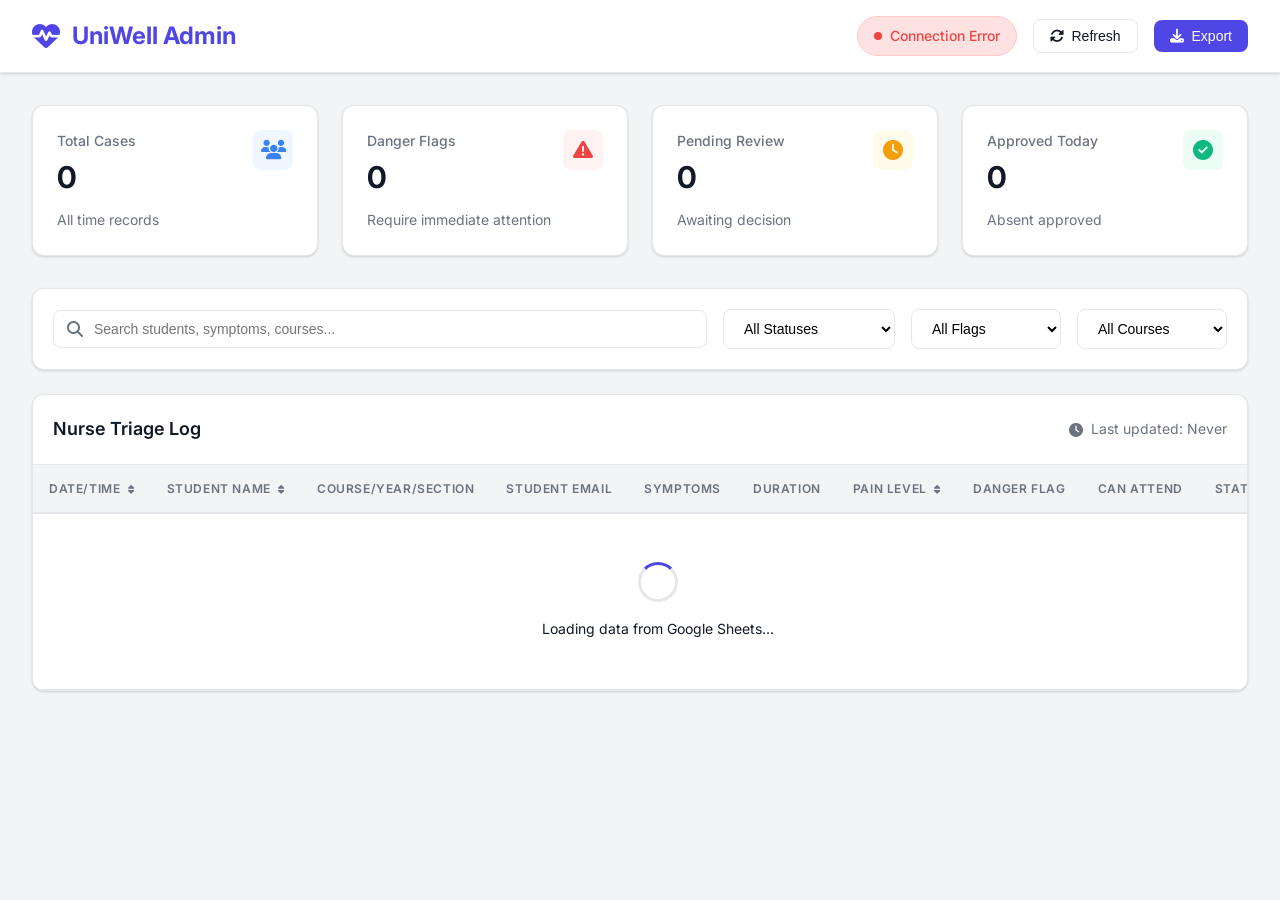
<file: admin.html>
<!DOCTYPE html>
<html lang="en">
<head>
    <meta charset="UTF-8">
    <meta name="viewport" content="width=device-width, initial-scale=1.0">
    <title>UniWell Admin - Nurse Triage Dashboard</title>
    <link href="https://fonts.googleapis.com/css2?family=Inter:wght@300;400;500;600;700&display=swap" rel="stylesheet">
    <link rel="stylesheet" href="https://cdnjs.cloudflare.com/ajax/libs/font-awesome/6.4.0/css/all.min.css">
    <style>
        * {
            margin: 0;
            padding: 0;
            box-sizing: border-box;
        }

        :root {
            --primary: #4f46e5;
            --primary-hover: #4338ca;
            --danger: #ef4444;
            --warning: #f59e0b;
            --success: #10b981;
            --info: #3b82f6;
            --bg: #f3f4f6;
            --card: #ffffff;
            --text: #111827;
            --text-muted: #6b7280;
            --border: #e5e7eb;
            --shadow: 0 1px 3px 0 rgba(0, 0, 0, 0.1), 0 1px 2px 0 rgba(0, 0, 0, 0.06);
            --shadow-lg: 0 10px 15px -3px rgba(0, 0, 0, 0.1), 0 4px 6px -2px rgba(0, 0, 0, 0.05);
        }

        body {
            font-family: 'Inter', sans-serif;
            background: var(--bg);
            color: var(--text);
            line-height: 1.6;
        }

        /* Header */
        .header {
            background: var(--card);
            border-bottom: 1px solid var(--border);
            padding: 1rem 2rem;
            position: sticky;
            top: 0;
            z-index: 100;
            box-shadow: var(--shadow);
        }

        .header-content {
            max-width: 1400px;
            margin: 0 auto;
            display: flex;
            justify-content: space-between;
            align-items: center;
        }

        .logo {
            display: flex;
            align-items: center;
            gap: 0.75rem;
            font-size: 1.5rem;
            font-weight: 700;
            color: var(--primary);
        }

        .logo i {
            font-size: 1.75rem;
        }

        .header-actions {
            display: flex;
            gap: 1rem;
            align-items: center;
        }

        .connection-status {
            display: flex;
            align-items: center;
            gap: 0.5rem;
            padding: 0.5rem 1rem;
            background: #ecfdf5;
            color: var(--success);
            border-radius: 9999px;
            font-size: 0.875rem;
            font-weight: 500;
            border: 1px solid #a7f3d0;
        }

        .connection-status.connecting {
            background: #fef3c7;
            color: var(--warning);
            border-color: #fde68a;
        }

        .connection-status.error {
            background: #fee2e2;
            color: var(--danger);
            border-color: #fecaca;
        }

        .status-dot {
            width: 8px;
            height: 8px;
            border-radius: 50%;
            background: currentColor;
            animation: pulse 2s infinite;
        }

        @keyframes pulse {
            0%, 100% { opacity: 1; }
            50% { opacity: 0.5; }
        }

        .btn {
            padding: 0.5rem 1rem;
            border-radius: 0.5rem;
            border: none;
            font-size: 0.875rem;
            font-weight: 500;
            cursor: pointer;
            transition: all 0.2s;
            display: inline-flex;
            align-items: center;
            gap: 0.5rem;
        }

        .btn-primary {
            background: var(--primary);
            color: white;
        }

        .btn-primary:hover {
            background: var(--primary-hover);
        }

        .btn-secondary {
            background: white;
            border: 1px solid var(--border);
            color: var(--text);
        }

        .btn-secondary:hover {
            background: var(--bg);
        }

        /* Main Container */
        .container {
            max-width: 1400px;
            margin: 0 auto;
            padding: 2rem;
        }

        /* Stats Cards */
        .stats-grid {
            display: grid;
            grid-template-columns: repeat(auto-fit, minmax(240px, 1fr));
            gap: 1.5rem;
            margin-bottom: 2rem;
        }

        .stat-card {
            background: var(--card);
            padding: 1.5rem;
            border-radius: 0.75rem;
            box-shadow: var(--shadow);
            border: 1px solid var(--border);
        }

        .stat-header {
            display: flex;
            justify-content: space-between;
            align-items: start;
            margin-bottom: 0.5rem;
        }

        .stat-title {
            font-size: 0.875rem;
            color: var(--text-muted);
            font-weight: 500;
        }

        .stat-icon {
            width: 2.5rem;
            height: 2.5rem;
            border-radius: 0.5rem;
            display: flex;
            align-items: center;
            justify-content: center;
            font-size: 1.25rem;
        }

        .stat-icon.blue { background: #eff6ff; color: var(--info); }
        .stat-icon.red { background: #fef2f2; color: var(--danger); }
        .stat-icon.yellow { background: #fffbeb; color: var(--warning); }
        .stat-icon.green { background: #ecfdf5; color: var(--success); }

        .stat-value {
            font-size: 1.875rem;
            font-weight: 700;
            color: var(--text);
        }

        .stat-change {
            font-size: 0.875rem;
            color: var(--text-muted);
            margin-top: 0.25rem;
        }

        /* Filters */
        .filters-section {
            background: var(--card);
            padding: 1.25rem;
            border-radius: 0.75rem;
            box-shadow: var(--shadow);
            border: 1px solid var(--border);
            margin-bottom: 1.5rem;
            display: flex;
            gap: 1rem;
            flex-wrap: wrap;
            align-items: center;
        }

        .search-box {
            position: relative;
            flex: 1;
            min-width: 300px;
        }

        .search-box input {
            width: 100%;
            padding: 0.625rem 1rem 0.625rem 2.5rem;
            border: 1px solid var(--border);
            border-radius: 0.5rem;
            font-size: 0.875rem;
            transition: all 0.2s;
        }

        .search-box input:focus {
            outline: none;
            border-color: var(--primary);
            box-shadow: 0 0 0 3px rgba(79, 70, 229, 0.1);
        }

        .search-box i {
            position: absolute;
            left: 0.875rem;
            top: 50%;
            transform: translateY(-50%);
            color: var(--text-muted);
        }

        .filter-select {
            padding: 0.625rem 2rem 0.625rem 1rem;
            border: 1px solid var(--border);
            border-radius: 0.5rem;
            font-size: 0.875rem;
            background: white;
            cursor: pointer;
            min-width: 150px;
        }

        /* Table Container */
        .table-container {
            background: var(--card);
            border-radius: 0.75rem;
            box-shadow: var(--shadow);
            border: 1px solid var(--border);
            overflow: hidden;
        }

        .table-header {
            padding: 1.25rem;
            border-bottom: 1px solid var(--border);
            display: flex;
            justify-content: space-between;
            align-items: center;
        }

        .table-title {
            font-size: 1.125rem;
            font-weight: 600;
        }

        .last-updated {
            font-size: 0.875rem;
            color: var(--text-muted);
            display: flex;
            align-items: center;
            gap: 0.5rem;
        }

        .table-wrapper {
            overflow-x: auto;
        }

        table {
            width: 100%;
            border-collapse: collapse;
            font-size: 0.875rem;
        }

        thead {
            background: var(--bg);
            border-bottom: 2px solid var(--border);
        }

        th {
            padding: 0.875rem 1rem;
            text-align: left;
            font-weight: 600;
            color: var(--text-muted);
            text-transform: uppercase;
            font-size: 0.75rem;
            letter-spacing: 0.05em;
            white-space: nowrap;
        }

        th.sortable {
            cursor: pointer;
            user-select: none;
        }

        th.sortable:hover {
            color: var(--text);
        }

        th i {
            margin-left: 0.25rem;
            font-size: 0.625rem;
        }

        td {
            padding: 1rem;
            border-bottom: 1px solid var(--border);
            vertical-align: middle;
        }

        tr:hover {
            background: #f9fafb;
        }

        tr.danger-flag {
            background: #fef2f2;
        }

        tr.danger-flag:hover {
            background: #fee2e2;
        }

        /* Cell Content Styles */
        .student-info {
            display: flex;
            align-items: center;
            gap: 0.75rem;
        }

        .avatar {
            width: 2.5rem;
            height: 2.5rem;
            border-radius: 50%;
            background: linear-gradient(135deg, var(--primary), #7c3aed);
            color: white;
            display: flex;
            align-items: center;
            justify-content: center;
            font-weight: 600;
            font-size: 0.875rem;
            flex-shrink: 0;
        }

        .student-details h4 {
            font-weight: 600;
            color: var(--text);
            margin-bottom: 0.125rem;
        }

        .student-details span {
            font-size: 0.75rem;
            color: var(--text-muted);
        }

        .symptom-tags {
            display: flex;
            flex-wrap: wrap;
            gap: 0.375rem;
        }

        .tag {
            padding: 0.25rem 0.625rem;
            background: #e0e7ff;
            color: var(--primary);
            border-radius: 9999px;
            font-size: 0.75rem;
            font-weight: 500;
        }

        .pain-indicator {
            display: flex;
            align-items: center;
            gap: 0.5rem;
        }

        .pain-bar {
            width: 60px;
            height: 6px;
            background: var(--border);
            border-radius: 3px;
            overflow: hidden;
        }

        .pain-fill {
            height: 100%;
            border-radius: 3px;
            transition: width 0.3s;
        }

        .pain-fill.low { background: var(--success); }
        .pain-fill.medium { background: var(--warning); }
        .pain-fill.high { background: var(--danger); }

        .danger-badge {
            display: inline-flex;
            align-items: center;
            gap: 0.375rem;
            padding: 0.375rem 0.875rem;
            border-radius: 9999px;
            font-size: 0.75rem;
            font-weight: 600;
            text-transform: uppercase;
        }

        .danger-badge.yes {
            background: #fef2f2;
            color: var(--danger);
            border: 1px solid #fecaca;
        }

        .danger-badge.no {
            background: #ecfdf5;
            color: var(--success);
            border: 1px solid #a7f3d0;
        }

        .attendance-icon {
            width: 2rem;
            height: 2rem;
            border-radius: 50%;
            display: flex;
            align-items: center;
            justify-content: center;
            font-size: 0.875rem;
        }

        .attendance-icon.yes {
            background: #ecfdf5;
            color: var(--success);
        }

        .attendance-icon.no {
            background: #fef2f2;
            color: var(--danger);
        }

        /* Status Dropdown */
        .status-select {
            padding: 0.5rem 2rem 0.5rem 0.75rem;
            border: 1px solid var(--border);
            border-radius: 0.375rem;
            font-size: 0.875rem;
            font-weight: 500;
            cursor: pointer;
            background-image: url("data:image/svg+xml,%3Csvg xmlns='http://www.w3.org/2000/svg' width='12' height='12' viewBox='0 0 12 12'%3E%3Cpath fill='%236b7280' d='M6 9L1 4h10z'/%3E%3C/svg%3E");
            background-repeat: no-repeat;
            background-position: right 0.5rem center;
            appearance: none;
            min-width: 140px;
        }

        .status-select.pending {
            background-color: #fffbeb;
            color: var(--warning);
            border-color: #fde68a;
        }

        .status-select.approved {
            background-color: #ecfdf5;
            color: var(--success);
            border-color: #a7f3d0;
        }

        .status-select.denied {
            background-color: #fef2f2;
            color: var(--danger);
            border-color: #fecaca;
        }

        .status-select:focus {
            outline: none;
            box-shadow: 0 0 0 3px rgba(79, 70, 229, 0.1);
        }

        /* Loading State */
        .loading-row td {
            text-align: center;
            padding: 3rem;
        }

        .spinner {
            width: 40px;
            height: 40px;
            border: 3px solid var(--border);
            border-top-color: var(--primary);
            border-radius: 50%;
            animation: spin 1s linear infinite;
            margin: 0 auto 1rem;
        }

        @keyframes spin {
            to { transform: rotate(360deg); }
        }

        /* Empty State */
        .empty-state {
            text-align: center;
            padding: 4rem 2rem;
        }

        .empty-icon {
            width: 4rem;
            height: 4rem;
            background: var(--bg);
            border-radius: 50%;
            display: flex;
            align-items: center;
            justify-content: center;
            margin: 0 auto 1rem;
            font-size: 1.5rem;
            color: var(--text-muted);
        }

        /* Toast Notification */
        .toast {
            position: fixed;
            bottom: 2rem;
            right: 2rem;
            background: var(--card);
            padding: 1rem 1.5rem;
            border-radius: 0.5rem;
            box-shadow: var(--shadow-lg);
            border: 1px solid var(--border);
            display: flex;
            align-items: center;
            gap: 0.75rem;
            transform: translateX(400px);
            opacity: 0;
            transition: all 0.3s;
            z-index: 1000;
        }

        .toast.show {
            transform: translateX(0);
            opacity: 1;
        }

        .toast-icon {
            width: 2rem;
            height: 2rem;
            border-radius: 50%;
            display: flex;
            align-items: center;
            justify-content: center;
        }

        .toast-icon.success {
            background: #ecfdf5;
            color: var(--success);
        }

        /* Responsive */
        @media (max-width: 1024px) {
            .container {
                padding: 1rem;
            }
            
            .table-wrapper {
                overflow-x: scroll;
            }
            
            table {
                min-width: 1200px;
            }
        }

        /* Animations */
        .fade-in {
            animation: fadeIn 0.5s ease-in;
        }

        @keyframes fadeIn {
            from { opacity: 0; transform: translateY(10px); }
            to { opacity: 1; transform: translateY(0); }
        }

        .update-flash {
            animation: flash 1s;
        }

        @keyframes flash {
            0%, 100% { background: transparent; }
            50% { background: #e0e7ff; }
        }
    </style>
</head>
<body>
    <header class="header">
        <div class="header-content">
            <div class="logo">
                <i class="fas fa-heart-pulse"></i>
                <span>UniWell Admin</span>
            </div>
            <div class="header-actions">
                <div class="connection-status" id="connectionStatus">
                    <span class="status-dot"></span>
                    <span id="statusText">Connecting...</span>
                </div>
                <button class="btn btn-secondary" onclick="refreshData()">
                    <i class="fas fa-sync-alt"></i> Refresh
                </button>
                <button class="btn btn-primary" onclick="exportData()">
                    <i class="fas fa-download"></i> Export
                </button>
            </div>
        </div>
    </header>

    <div class="container">
        <!-- Stats -->
        <div class="stats-grid">
            <div class="stat-card">
                <div class="stat-header">
                    <div>
                        <div class="stat-title">Total Cases</div>
                        <div class="stat-value" id="totalCases">0</div>
                    </div>
                    <div class="stat-icon blue">
                        <i class="fas fa-users"></i>
                    </div>
                </div>
                <div class="stat-change">All time records</div>
            </div>
            <div class="stat-card">
                <div class="stat-header">
                    <div>
                        <div class="stat-title">Danger Flags</div>
                        <div class="stat-value" id="dangerCases">0</div>
                    </div>
                    <div class="stat-icon red">
                        <i class="fas fa-exclamation-triangle"></i>
                    </div>
                </div>
                <div class="stat-change">Require immediate attention</div>
            </div>
            <div class="stat-card">
                <div class="stat-header">
                    <div>
                        <div class="stat-title">Pending Review</div>
                        <div class="stat-value" id="pendingCases">0</div>
                    </div>
                    <div class="stat-icon yellow">
                        <i class="fas fa-clock"></i>
                    </div>
                </div>
                <div class="stat-change">Awaiting decision</div>
            </div>
            <div class="stat-card">
                <div class="stat-header">
                    <div>
                        <div class="stat-title">Approved Today</div>
                        <div class="stat-value" id="approvedCases">0</div>
                    </div>
                    <div class="stat-icon green">
                        <i class="fas fa-check-circle"></i>
                    </div>
                </div>
                <div class="stat-change">Absent approved</div>
            </div>
        </div>

        <!-- Filters -->
        <div class="filters-section">
            <div class="search-box">
                <i class="fas fa-search"></i>
                <input type="text" id="searchInput" placeholder="Search students, symptoms, courses..." onkeyup="filterTable()">
            </div>
            <select class="filter-select" id="statusFilter" onchange="filterTable()">
                <option value="">All Statuses</option>
                <option value="Pending Review">Pending Review</option>
                <option value="Approved">Approved</option>
                <option value="Denied">Denied</option>
            </select>
            <select class="filter-select" id="dangerFilter" onchange="filterTable()">
                <option value="">All Flags</option>
                <option value="Yes">Danger: Yes</option>
                <option value="No">Danger: No</option>
            </select>
            <select class="filter-select" id="courseFilter" onchange="filterTable()">
                <option value="">All Courses</option>
            </select>
        </div>

        <!-- Table -->
        <div class="table-container">
            <div class="table-header">
                <h3 class="table-title">Nurse Triage Log</h3>
                <div class="last-updated">
                    <i class="fas fa-clock"></i>
                    <span id="lastUpdated">Last updated: Never</span>
                </div>
            </div>
            <div class="table-wrapper">
                <table id="dataTable">
                    <thead>
                        <tr>
                            <th class="sortable" onclick="sortTable(0)">Date/Time <i class="fas fa-sort"></i></th>
                            <th class="sortable" onclick="sortTable(1)">Student Name <i class="fas fa-sort"></i></th>
                            <th>Course/Year/Section</th>
                            <th>Student Email</th>
                            <th>Symptoms</th>
                            <th>Duration</th>
                            <th class="sortable" onclick="sortTable(6)">Pain Level <i class="fas fa-sort"></i></th>
                            <th>Danger Flag</th>
                            <th>Can Attend</th>
                            <th>Status</th>
                        </tr>
                    </thead>
                    <tbody id="tableBody">
                        <tr class="loading-row">
                            <td colspan="10">
                                <div class="spinner"></div>
                                <div>Loading data from Google Sheets...</div>
                            </td>
                        </tr>
                    </tbody>
                </table>
            </div>
        </div>
    </div>

    <!-- Toast -->
    <div class="toast" id="toast">
        <div class="toast-icon success">
            <i class="fas fa-check"></i>
        </div>
        <div>
            <div style="font-weight: 600;">Success</div>
            <div style="font-size: 0.875rem; color: var(--text-muted);" id="toastMessage">Status updated successfully</div>
        </div>
    </div>

    <script>
        // Configuration
        const SHEET_ID = '1k5md0tfuIjnx1De-wgbH6XckHtB6Rfg5GxY6mhxodeQ';
        const SHEET_NAME = 'Sheet1'; // Change if your sheet has a different name
        const REFRESH_INTERVAL = 30000; // 30 seconds
        
        let tableData = [];
        let autoRefresh;

        // Initialize
        document.addEventListener('DOMContentLoaded', () => {
            loadData();
            startAutoRefresh();
        });

        // Load data from Google Sheets (using public CSV export)
        async function loadData() {
            try {
                updateConnectionStatus('connecting');
                
                // Method 1: Using Google Sheets CSV Export (Public Access)
                const csvUrl = `https://docs.google.com/spreadsheets/d/${SHEET_ID}/gviz/tq?tqx=out:csv&sheet=${SHEET_NAME}`;
                
                const response = await fetch(csvUrl);
                const csvText = await response.text();
                
                // Parse CSV
                const rows = parseCSV(csvText);
                
                // Skip header row and process data
                tableData = rows.slice(1).filter(row => row[0] && row[1]).map((row, index) => ({
                    id: index,
                    dateTime: row[0] || '',
                    name: row[1] || '',
                    course: row[2] || '',
                    email: row[3] || '',
                    symptoms: row[4] || '',
                    duration: row[5] || '',
                    painLevel: parseInt(row[6]) || 0,
                    dangerFlag: (row[7] || '').toLowerCase() === 'yes' ? 'Yes' : 'No',
                    canAttend: (row[8] || '').toLowerCase() === 'yes' ? 'Yes' : 'No',
                    status: row[9] || 'Pending Review'
                }));

                renderTable(tableData);
                updateStats();
                updateFilters();
                updateConnectionStatus('connected');
                updateLastUpdated();
                
            } catch (error) {
                console.error('Error loading data:', error);
                updateConnectionStatus('error');
                showError('Failed to load data. Retrying in 5 seconds...');
                setTimeout(loadData, 5000);
            }
        }

        // Parse CSV properly (handling quoted fields)
        function parseCSV(csv) {
            const rows = [];
            let currentRow = [];
            let currentField = '';
            let insideQuotes = false;
            
            for (let i = 0; i < csv.length; i++) {
                const char = csv[i];
                const nextChar = csv[i + 1];
                
                if (insideQuotes) {
                    if (char === '"' && nextChar === '"') {
                        currentField += '"';
                        i++;
                    } else if (char === '"') {
                        insideQuotes = false;
                    } else {
                        currentField += char;
                    }
                } else {
                    if (char === '"') {
                        insideQuotes = true;
                    } else if (char === ',') {
                        currentRow.push(currentField.trim());
                        currentField = '';
                    } else if (char === '\n' || (char === '\r' && nextChar === '\n')) {
                        if (char === '\r') i++;
                        currentRow.push(currentField.trim());
                        if (currentRow.some(field => field !== '')) {
                            rows.push(currentRow);
                        }
                        currentRow = [];
                        currentField = '';
                    } else {
                        currentField += char;
                    }
                }
            }
            
            if (currentField || currentRow.length > 0) {
                currentRow.push(currentField.trim());
                rows.push(currentRow);
            }
            
            return rows;
        }

        // Render table
        function renderTable(data) {
            const tbody = document.getElementById('tableBody');
            
            if (data.length === 0) {
                tbody.innerHTML = `
                    <tr>
                        <td colspan="10" class="empty-state">
                            <div class="empty-icon">
                                <i class="fas fa-inbox"></i>
                            </div>
                            <h3>No records found</h3>
                            <p>Try adjusting your filters or search criteria</p>
                        </td>
                    </tr>
                `;
                return;
            }

            tbody.innerHTML = data.map((row, index) => `
                <tr class="${row.dangerFlag === 'Yes' ? 'danger-flag' : ''} fade-in" style="animation-delay: ${index * 0.05}s">
                    <td>${formatDateTime(row.dateTime)}</td>
                    <td>
                        <div class="student-info">
                            <div class="avatar">${getInitials(row.name)}</div>
                            <div class="student-details">
                                <h4>${escapeHtml(row.name)}</h4>
                                <span>ID: ${1000 + index}</span>
                            </div>
                        </div>
                    </td>
                    <td><span class="tag">${escapeHtml(row.course)}</span></td>
                    <td>${escapeHtml(row.email) || '-'}</td>
                    <td>
                        <div class="symptom-tags">
                            ${formatSymptoms(row.symptoms)}
                        </div>
                    </td>
                    <td>${escapeHtml(row.duration)}</td>
                    <td>
                        <div class="pain-indicator">
                            <div class="pain-bar">
                                <div class="pain-fill ${getPainClass(row.painLevel)}" style="width: ${Math.min(row.painLevel * 10, 100)}%"></div>
                            </div>
                            <span>${row.painLevel}/10</span>
                        </div>
                    </td>
                    <td>
                        <span class="danger-badge ${row.dangerFlag === 'Yes' ? 'yes' : 'no'}">
                            <i class="fas fa-${row.dangerFlag === 'Yes' ? 'exclamation-circle' : 'check-circle'}"></i>
                            ${row.dangerFlag}
                        </span>
                    </td>
                    <td>
                        <div class="attendance-icon ${row.canAttend === 'Yes' ? 'yes' : 'no'}" title="Can attend class: ${row.canAttend}">
                            <i class="fas fa-${row.canAttend === 'Yes' ? 'check' : 'times'}"></i>
                        </div>
                    </td>
                    <td>
                        <select class="status-select ${row.status.toLowerCase().replace(' ', '-')}" 
                                onchange="updateStatus(${row.id}, this.value)"
                                data-original="${row.status}">
                            <option value="Pending Review" ${row.status === 'Pending Review' ? 'selected' : ''}>Pending Review</option>
                            <option value="Approved" ${row.status === 'Approved' ? 'selected' : ''}>Approved</option>
                            <option value="Denied" ${row.status === 'Denied' ? 'selected' : ''}>Denied</option>
                        </select>
                    </td>
                </tr>
            `).join('');
        }

        // Update statistics
        function updateStats() {
            document.getElementById('totalCases').textContent = tableData.length;
            document.getElementById('dangerCases').textContent = tableData.filter(r => r.dangerFlag === 'Yes').length;
            document.getElementById('pendingCases').textContent = tableData.filter(r => r.status === 'Pending Review').length;
            document.getElementById('approvedCases').textContent = tableData.filter(r => r.status === 'Approved').length;
        }

        // Update filter options
        function updateFilters() {
            const courses = [...new Set(tableData.map(r => r.course).filter(Boolean))];
            const courseFilter = document.getElementById('courseFilter');
            courseFilter.innerHTML = '<option value="">All Courses</option>' + 
                courses.map(c => `<option value="${escapeHtml(c)}">${escapeHtml(c)}</option>`).join('');
        }

        // Filter table
        function filterTable() {
            const search = document.getElementById('searchInput').value.toLowerCase();
            const status = document.getElementById('statusFilter').value;
            const danger = document.getElementById('dangerFilter').value;
            const course = document.getElementById('courseFilter').value;

            const filtered = tableData.filter(row => {
                const matchesSearch = !search || 
                    row.name.toLowerCase().includes(search) ||
                    row.symptoms.toLowerCase().includes(search) ||
                    row.course.toLowerCase().includes(search) ||
                    row.email.toLowerCase().includes(search);
                
                const matchesStatus = !status || row.status === status;
                const matchesDanger = !danger || row.dangerFlag === danger;
                const matchesCourse = !course || row.course === course;

                return matchesSearch && matchesStatus && matchesDanger && matchesCourse;
            });

            renderTable(filtered);
        }

        // Sort table
        let sortDirection = {};
        function sortTable(columnIndex) {
            const keys = ['dateTime', 'name', 'course', 'email', 'symptoms', 'duration', 'painLevel', 'dangerFlag', 'canAttend', 'status'];
            const key = keys[columnIndex];
            
            sortDirection[key] = !sortDirection[key];
            
            tableData.sort((a, b) => {
                let valA = a[key];
                let valB = b[key];
                
                if (typeof valA === 'string') valA = valA.toLowerCase();
                if (typeof valB === 'string') valB = valB.toLowerCase();
                
                if (valA < valB) return sortDirection[key] ? -1 : 1;
                if (valA > valB) return sortDirection[key] ? 1 : -1;
                return 0;
            });
            
            filterTable();
        }

        // Update status (simulated - requires Google Sheets API for real updates)
        function updateStatus(id, newStatus) {
            const row = tableData.find(r => r.id === id);
            if (row) {
                const oldStatus = row.status;
                row.status = newStatus;
                
                // Visual feedback
                const select = document.querySelector(`select[onchange="updateStatus(${id}, '${newStatus}')"]`);
                select.className = `status-select ${newStatus.toLowerCase().replace(' ', '-')}`;
                
                // Flash effect
                select.closest('tr').classList.add('update-flash');
                setTimeout(() => select.closest('tr').classList.remove('update-flash'), 1000);
                
                updateStats();
                showToast(`Status updated to ${newStatus}`);
                
                // Note: To actually update Google Sheets, you need to use Google Sheets API with OAuth
                console.log(`Status change: ${row.name} from ${oldStatus} to ${newStatus}`);
            }
        }

        // Helper functions
        function formatDateTime(dateStr) {
            if (!dateStr) return '-';
            try {
                const date = new Date(dateStr);
                return date.toLocaleString('en-US', { 
                    month: 'short', day: 'numeric', year: 'numeric',
                    hour: '2-digit', minute: '2-digit'
                });
            } catch {
                return dateStr;
            }
        }

        function getInitials(name) {
            return name.split(' ').map(n => n[0]).join('').toUpperCase().slice(0, 2);
        }

        function formatSymptoms(symptoms) {
            if (!symptoms) return '';
            return symptoms.split(',').slice(0, 2).map(s => 
                `<span class="tag">${escapeHtml(s.trim())}</span>`
            ).join('') + (symptoms.split(',').length > 2 ? '<span class="tag">...</span>' : '');
        }

        function getPainClass(level) {
            if (level <= 3) return 'low';
            if (level <= 7) return 'medium';
            return 'high';
        }

        function escapeHtml(text) {
            if (!text) return '';
            const div = document.createElement('div');
            div.textContent = text;
            return div.innerHTML;
        }

        // Connection status
        function updateConnectionStatus(status) {
            const indicator = document.getElementById('connectionStatus');
            const text = document.getElementById('statusText');
            
            indicator.className = 'connection-status ' + status;
            
            if (status === 'connected') {
                text.textContent = 'Live Sync';
                indicator.style.background = '#ecfdf5';
                indicator.style.color = 'var(--success)';
            } else if (status === 'connecting') {
                text.textContent = 'Connecting...';
            } else {
                text.textContent = 'Connection Error';
            }
        }

        function updateLastUpdated() {
            document.getElementById('lastUpdated').textContent = 
                'Last updated: ' + new Date().toLocaleTimeString();
        }

        function startAutoRefresh() {
            autoRefresh = setInterval(loadData, REFRESH_INTERVAL);
        }

        function refreshData() {
            clearInterval(autoRefresh);
            loadData();
            startAutoRefresh();
        }

        function showToast(message) {
            const toast = document.getElementById('toast');
            document.getElementById('toastMessage').textContent = message;
            toast.classList.add('show');
            setTimeout(() => toast.classList.remove('show'), 3000);
        }

        function showError(message) {
            console.error(message);
        }

        function exportData() {
            const csv = [
                ['Date/Time', 'Student Name', 'Course/Year/Section', 'Email', 'Symptoms', 'Duration', 'Pain Level', 'Danger Flag', 'Can Attend', 'Status'],
                ...tableData.map(row => [
                    row.dateTime, row.name, row.course, row.email, 
                    row.symptoms, row.duration, row.painLevel, 
                    row.dangerFlag, row.canAttend, row.status
                ])
            ].map(row => row.map(field => `"${field}"`).join(',')).join('\n');

            const blob = new Blob([csv], { type: 'text/csv' });
            const url = window.URL.createObjectURL(blob);
            const a = document.createElement('a');
            a.href = url;
            a.download = `uniwell-triage-${new Date().toISOString().split('T')[0]}.csv`;
            a.click();
        }

        // Cleanup on page unload
        window.addEventListener('beforeunload', () => {
            clearInterval(autoRefresh);
        });
    </script>
</body>
</html>
</file>
